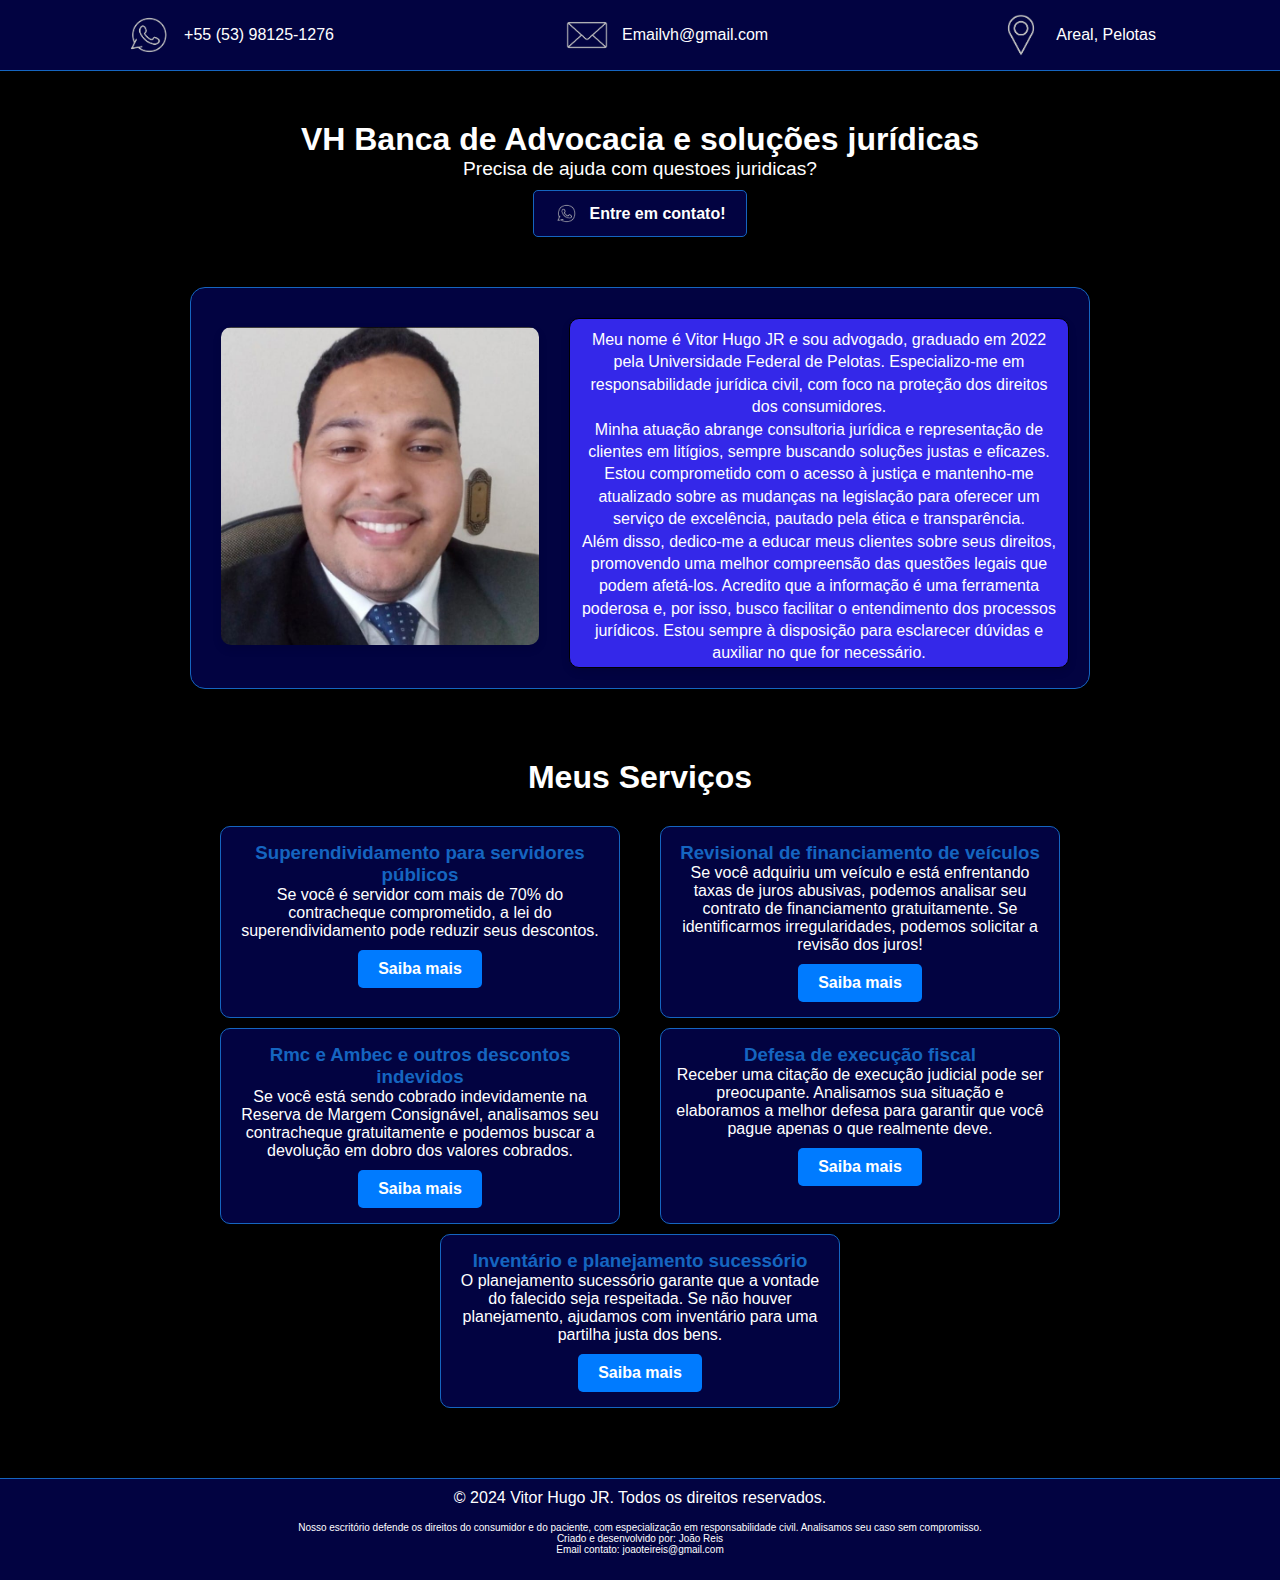
<file: index.html>
<!DOCTYPE html>
<html lang="pt-BR">
    <head>
        <meta charset="UTF-8">
        <meta name="viewport" content="width=device-width, initial-scale=1.0">
        <title>Escritório VH</title>
        <link rel="stylesheet" href="Style.css"> <!-- Vinculando o arquivo CSS -->
    </head>
    <body>

        <!-- Header da página -->
        <header>
            <!--whatsapp contato-->
            <div>
              <img src="imagens/logowpp.png" width="50" height="50" alt="whatsApp">
              <p> +55 (53) 98125-1276</p>
            </div>

            <!--Email contato-->
            <div>
              <img src="imagens/emaillogo.png" width="50" height="50" alt="mail">
              <p> Emailvh@gmail.com</p>
            </div>

            <!--Local-->
            <div>
              <img src="imagens/localLogo.png" width="50" height="50" alt="local">
              <p> Areal, Pelotas</p>
            </div>
        </header>
        
         <!-- Seção principal (apresentacao VH) -->
        <section id="apresentacaoVH">
          <h1>VH Banca de Advocacia e soluções jurídicas</h1>
          <p>Precisa de ajuda com questoes juridicas?</p>
          <a href="https://wa.me/5553981251276?text=Ola, tudo bem?" class="btn-intro"><img src="imagens/logowpp.png" width="25" height="25" alt="whatsApp">Entre em contato! </a>
        </section>

        <section id="apresentacaoPessoal">
          <div>
              <img src="imagens/fotovitor.jpg" alt="Foto de Vitor Hugo JR">
          </div>
          <div class="descricaoProfissional">
            <p>
              Meu nome é Vitor Hugo JR e sou advogado, graduado em 2022 pela Universidade Federal de Pelotas. Especializo-me em responsabilidade jurídica civil, com foco na proteção dos direitos dos consumidores. <br>

Minha atuação abrange consultoria jurídica e representação de clientes em litígios, sempre buscando soluções justas e eficazes. Estou comprometido com o acesso à justiça e mantenho-me atualizado sobre as mudanças na legislação para oferecer um serviço de excelência, pautado pela ética e transparência. <br>

Além disso, dedico-me a educar meus clientes sobre seus direitos, promovendo uma melhor compreensão das questões legais que podem afetá-los. Acredito que a informação é uma ferramenta poderosa e, por isso, busco facilitar o entendimento dos processos jurídicos. Estou sempre à disposição para esclarecer dúvidas e auxiliar no que for necessário. <br>
            </p>
        </div>
      </section>
      

        <!-- Seção de benefícios/serviços -->
        <section id="servicos">
            <h2>Meus Serviços</h2>

            <div class="acao1">
              <h3>Superendividamento para servidores públicos</h3>
              <p>Se você é servidor com mais de 70% do contracheque comprometido,
                 a lei do superendividamento pode reduzir seus descontos.</p>
              <a href="acao1.html" class="btn">Saiba mais</a>
            </div>
            <div class="acao2">
              <h3>Revisional de financiamento de veículos</h3>
              <p>Se você adquiriu um veículo e está enfrentando taxas de juros abusivas,
                 podemos analisar seu contrato de financiamento gratuitamente.
                 Se identificarmos irregularidades, podemos solicitar a revisão dos juros!</p>
              <a href="acao2.html" class="btn">Saiba mais</a>
            </div>
            <div class="acao3">
              <h3>Rmc e Ambec e outros descontos indevidos</h3>
              <p>Se você está sendo cobrado indevidamente na Reserva de Margem Consignável,
                 analisamos seu contracheque gratuitamente e podemos buscar a devolução em dobro dos valores cobrados.</p>
              <a href="acao3.html" class="btn">Saiba mais</a>
            </div>
            <div class="acao4">
              <h3>Defesa de execução fiscal</h3>
              <p>Receber uma citação de execução judicial pode ser preocupante.
                 Analisamos sua situação e elaboramos a melhor defesa para garantir que você pague apenas o que realmente deve.</p>
              <a href="acao4.html" class="btn">Saiba mais</a>
            </div>
            <div class="acao5">
              <h3>Inventário e planejamento sucessório</h3>
              <p>O planejamento sucessório garante que a vontade do falecido seja respeitada.
                 Se não houver planejamento, ajudamos com inventário para uma partilha justa dos bens.</p>
              <a href="acao5.html" class="btn">Saiba mais</a>
            </div>
        </section>

        
   
    
</body>
 <!--Footer da pagina-->
 <footer>
  <div class="footer-container">
      <p>&copy; 2024 Vitor Hugo JR. Todos os direitos reservados.</p>

      <div class="responsabilidade-civil">
          <p>
            Nosso escritório defende os direitos do consumidor e do paciente, com especialização em responsabilidade civil. Analisamos seu caso sem compromisso.
          </p>
          <p>Criado e desenvolvido por: João Reis <br> Email contato: joaoteireis@gmail.com</p>
      </div>
  </div>
</footer>

    
</html>
</file>
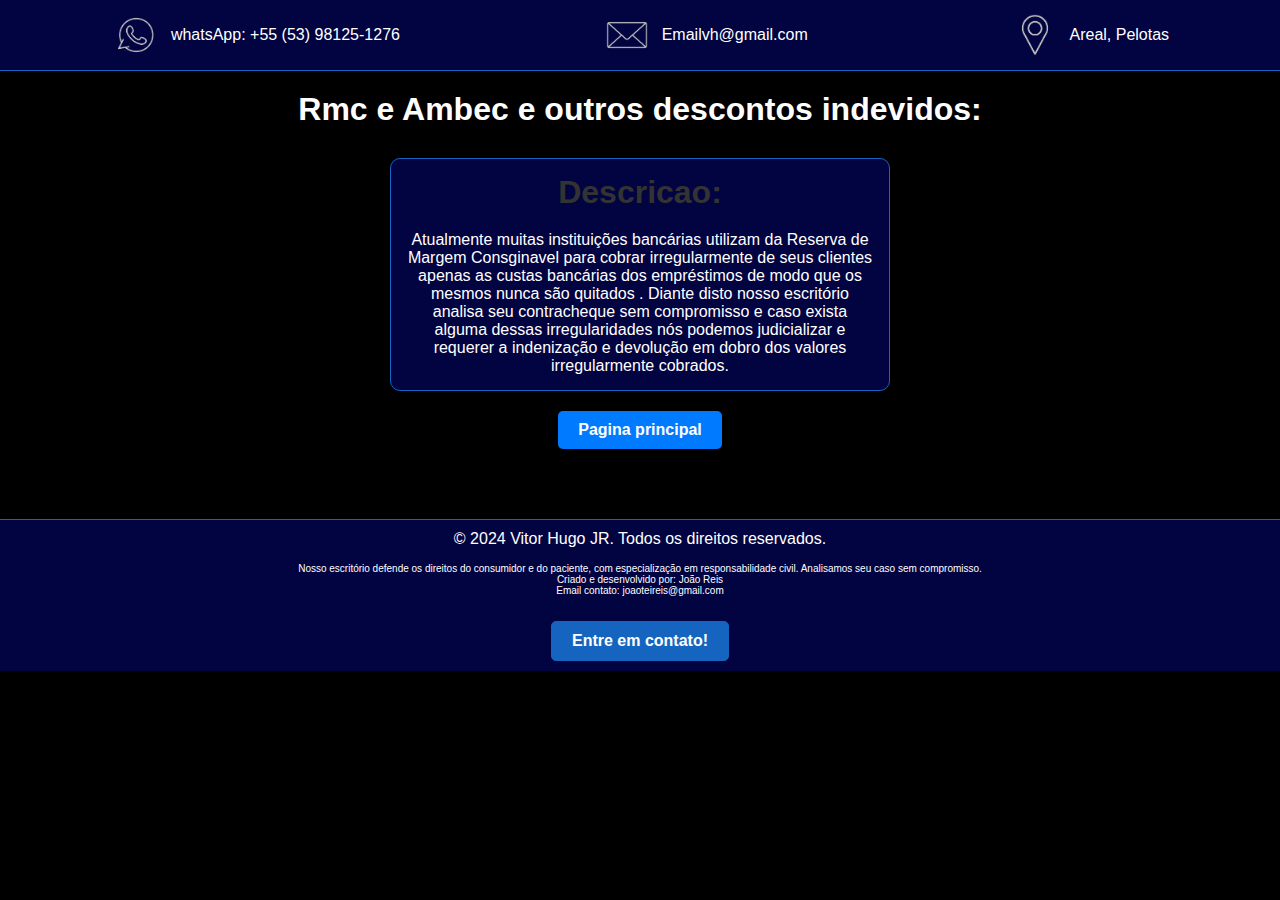
<file: acao3.html>
<!DOCTYPE html>
<html lang="pt-BR">
    <head>
        <meta charset="UTF-8">
        <meta name="viewport" content="width=device-width, initial-scale=1.0">
        <title>Rmc e Ambec e outros descontos indevidos</title>
        <link rel="stylesheet" href="Style.css"> <!-- Vinculando o arquivo CSS -->

    </head>
    <body>

        <!-- Header da página -->
        <header>
            <!--whatsapp contato-->
            <div>
              <img src="imagens/logowpp.png" width="50" height="50" alt="whatsApp">
              <p> whatsApp: +55 (53) 98125-1276</p>
            </div>

            <!--Email contato-->
            <div>
              <img src="imagens/emaillogo.png" width="50" height="50" alt="whatsApp">
              <p> Emailvh@gmail.com</p>
            </div>

            <!--Local-->
            <div>
              <img src="imagens/localLogo.png" width="50" height="50" alt="whatsApp">
              <p> Areal, Pelotas</p>
            </div>
        </header>

        <section class="acoes">
          <h1>Rmc e Ambec e outros descontos indevidos:</h1>
           <div class="acao-descricao">
            <h2>Descricao:</h2>
            <p>
              Atualmente muitas instituições bancárias utilizam da Reserva de Margem Consginavel para cobrar irregularmente de seus clientes apenas as custas bancárias dos empréstimos de modo que os mesmos nunca são quitados . Diante disto nosso escritório analisa seu contracheque sem compromisso e caso exista alguma dessas irregularidades nós podemos judicializar e requerer a indenização e devolução em dobro dos valores irregularmente cobrados.
            </p>
           </div>
            <a href="index.html" class="btn-paginaPrincipal">Pagina principal</a>
        </section>

        <!--Footer da pagina-->
        <footer>
          <div class="footer-container">
              <p>&copy; 2024 Vitor Hugo JR. Todos os direitos reservados.</p>
        
              <div class="responsabilidade-civil">
                  <p>
                    Nosso escritório defende os direitos do consumidor e do paciente, com especialização em responsabilidade civil. Analisamos seu caso sem compromisso.
                  </p>
                  <p>Criado e desenvolvido por: João Reis <br> Email contato: joaoteireis@gmail.com</p>
              </div>
              <a href="https://wa.me/5553981251276?text=Ola, tudo bem?" class="btn-intro-acoes">Entre em contato! </a>
          </div>
        </footer>

    </body>

</html>
</file>
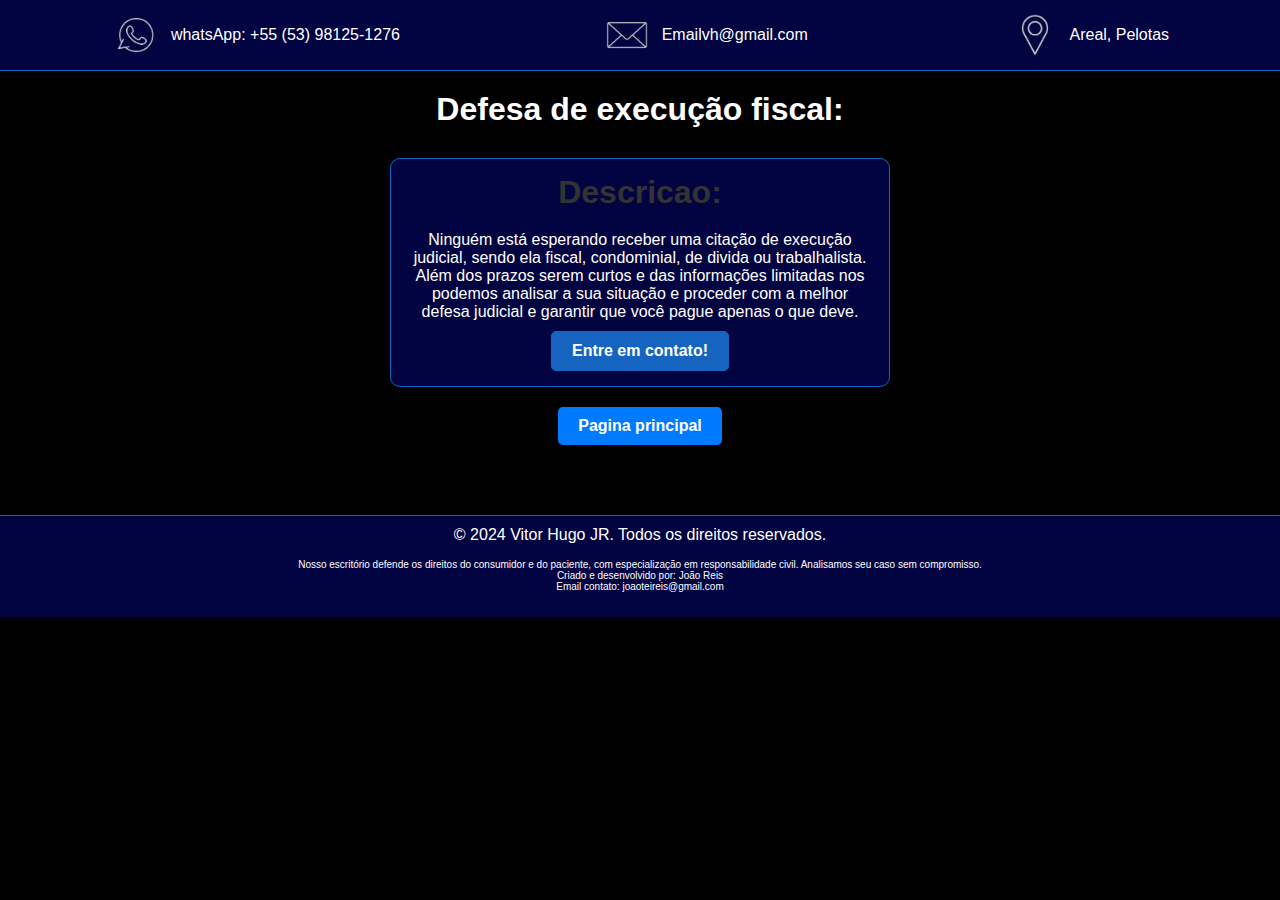
<file: acao4.html>
<!DOCTYPE html>
<html lang="pt-BR">
    <head>
        <meta charset="UTF-8">
        <meta name="viewport" content="width=device-width, initial-scale=1.0">
        <title>Defesa de execução fiscal</title>
        <link rel="stylesheet" href="Style.css"> <!-- Vinculando o arquivo CSS -->

    </head>
    <body>

        <!-- Header da página -->
        <header>
            <!--whatsapp contato-->
            <div>
              <img src="imagens/logowpp.png" width="50" height="50" alt="whatsApp">
              <p> whatsApp: +55 (53) 98125-1276</p>
            </div>

            <!--Email contato-->
            <div>
              <img src="imagens/emaillogo.png" width="50" height="50" alt="whatsApp">
              <p> Emailvh@gmail.com</p>
            </div>

            <!--Local-->
            <div>
              <img src="imagens/localLogo.png" width="50" height="50" alt="whatsApp">
              <p> Areal, Pelotas</p>
            </div>
        </header>

        <section class="acoes">
            <h1>Defesa de execução fiscal:</h1>
            <div class="acao-descricao">
             <h2>Descricao:</h2>
             <p>
              Ninguém está esperando receber uma citação de execução judicial, sendo ela fiscal, condominial, de divida ou trabalhalista. Além dos prazos serem curtos e das informações limitadas nos podemos analisar a sua situação e proceder com a melhor defesa judicial e garantir que você pague apenas o que deve.
             </p>
             <a href="https://wa.me/5553981251276?text=Ola, tudo bem?" class="btn-intro-acoes">Entre em contato! </a>
            </div>
            <a href="index.html" class="btn-paginaPrincipal">Pagina principal</a>
        </section>

        <!--Footer da pagina-->
        <footer>
          <div class="footer-container">
              <p>&copy; 2024 Vitor Hugo JR. Todos os direitos reservados.</p>
        
              <div class="responsabilidade-civil">
                  <p>
                    Nosso escritório defende os direitos do consumidor e do paciente, com especialização em responsabilidade civil. Analisamos seu caso sem compromisso.
                  </p>
                  <p>Criado e desenvolvido por: João Reis <br> Email contato: joaoteireis@gmail.com</p>
              </div>
          </div>
        </footer>

    </body>

</html>
</file>
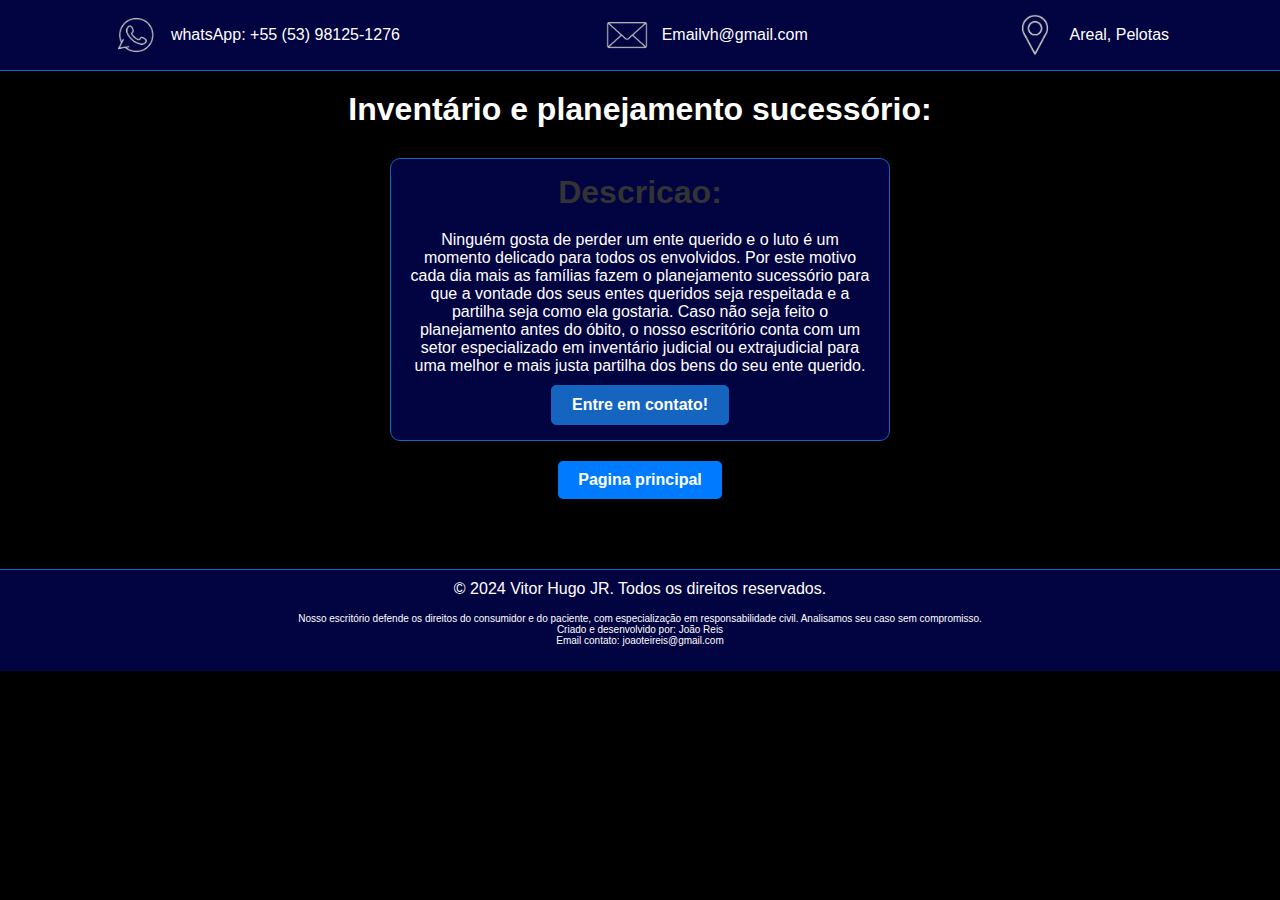
<file: acao5.html>
<!DOCTYPE html>
<html lang="pt-BR">
    <head>
        <meta charset="UTF-8">
        <meta name="viewport" content="width=device-width, initial-scale=1.0">
        <title>Inventário e planejamento sucessório</title>
        <link rel="stylesheet" href="Style.css"> <!-- Vinculando o arquivo CSS -->
    </head>
    <body>

        <!-- Header da página -->
        <header>
            <!--whatsapp contato-->
            <div>
              <img src="imagens/logowpp.png" width="50" height="50" alt="whatsApp">
              <p> whatsApp: +55 (53) 98125-1276</p>
            </div>

            <!--Email contato-->
            <div>
              <img src="imagens/emaillogo.png" width="50" height="50" alt="whatsApp">
              <p> Emailvh@gmail.com</p>
            </div>

            <!--Local-->
            <div>
              <img src="imagens/localLogo.png" width="50" height="50" alt="whatsApp">
              <p> Areal, Pelotas</p>
            </div>
        </header>

        <section class="acoes">
            <h1>Inventário e planejamento sucessório:</h1>
            <div class="acao-descricao">
             <h2>Descricao:</h2>
             <p>
              Ninguém gosta  de perder um ente querido e o luto é um momento delicado para todos os envolvidos. Por este motivo cada dia mais as famílias fazem o planejamento sucessório para que a vontade dos seus entes queridos seja respeitada e a partilha seja como ela gostaria.
              Caso não seja feito o planejamento antes do óbito, o nosso escritório conta com um setor especializado em inventário judicial ou extrajudicial para uma melhor e mais justa partilha dos bens do seu ente querido.
             </p>
             <a href="https://wa.me/5553981251276?text=Ola, tudo bem?" class="btn-intro-acoes">Entre em contato! </a>
            </div>
            <a href="index.html" class="btn-paginaPrincipal">Pagina principal</a>
        </section>

        <!--Footer da pagina-->
        <footer>
          <div class="footer-container">
              <p>&copy; 2024 Vitor Hugo JR. Todos os direitos reservados.</p>
        
              <div class="responsabilidade-civil">
                  <p>
                    Nosso escritório defende os direitos do consumidor e do paciente, com especialização em responsabilidade civil. Analisamos seu caso sem compromisso.
                  </p>
                  <p>Criado e desenvolvido por: João Reis <br> Email contato: joaoteireis@gmail.com</p>
              </div>
          </div>
        </footer>

    </body>

</html>
</file>
<file: Style.css>
* {
    margin: 0;
    padding: 0;
    box-sizing: border-box;  /* Garante que o padding e a borda não expandam o tamanho dos elementos */
}

body {
    font-family: Arial, sans-serif;
    color: black;
    background-color: black;
    
    width: 100%;
    height: 100%;
}
/* Estiliza o header da página */
header {
    display: flex; /* Organiza os itens em linha */
    justify-content: space-around; /* Espaça igualmente os itens */
    align-items: center; /* Alinha os itens verticalmente no centro */
    padding: 10px;
    background-color: rgb(2, 3, 65); /* Cor de fundo clara para o header */
    border-bottom: 1px solid #1565c0;
}

header div {
    display: flex; /* Organiza imagem e texto em linha */
    align-items: center;
}

header img {
    margin-right: 10px; /* Espaço entre a imagem e o texto */
}


header p {
    margin: 0; /* Remove margens padrão do parágrafo */
}

/* Estiliza a seção de apresentação */
#apresentacaoVH {
    text-align: center; /* Alinha o texto ao centro */
    padding: 50px;
    background-color: black; /* Cor de fundo suave */
    /*border: 3px solid #1565c0;*/
}

#apresentacaoVH h1 {
    margin: 0; /* Remove margens padrão */
    font-size: 2em; /* Tamanho da fonte */
    color: white;
}

#apresentacaoVH p {
    font-size: 1.2em; /* Tamanho da fonte do parágrafo */
    color: white; /* Cor do texto */
}

#apresentacaoPessoal {
    display: grid;
    grid-template-columns: 1fr 1fr; /* Uma coluna para ocupar a largura total */
    grid-gap: 20px;
    padding: 20px;
    background-color: rgb(2, 3, 65);
    border: 1px solid #1565c0;
    border-radius: 15px;
    box-shadow: 0px 4px 10px rgba(0, 0, 0, 0.2);
    margin-bottom: 50px;
    justify-content: center;
    align-items: center;
    width: 90%; /* Ocupará 90% da largura da tela */
    max-width: 900px; /* Largura máxima da box */
    min-width: 600px; /* Largura mínima da box */
    margin-left: auto; /* Centraliza a box */
    margin-right: auto; /* Centraliza a box */
}


#apresentacaoPessoal h3 {
    color: #333;
    font-size: 1.2em;
    line-height: 1.5;
}

#apresentacaoPessoal img {
    width: 100%;
    max-width: 500px; /* Ajuste para que a imagem não fique muito grande */
    border-radius: 10px;
    box-shadow: 0px 4px 10px rgba(0, 0, 0, 0.1);
}

#apresentacaoPessoal div {
    text-align: center;
    padding: 10px;
}

/* Box interna para a descrição profissional */
.descricaoProfissional {
    background-color: #3428e9;
    border: 1px solid #000000;
    padding: 20px;
    border-radius: 10px;
    box-shadow: 0px 4px 8px rgba(0, 0, 0, 0.1);
    margin-top: 10px;
    width: 100%; /* Ocupará 90% da largura da box pai */
    max-width: 800px; /* Largura máxima da box */
    min-width: 500px; /* Largura mínima da box */
    height: 350px;
    margin-left: auto; /* Centraliza a box */
    margin-right: auto; /* Centraliza a box */
}

.descricaoProfissional p {
    color: white;
    font-size: 1em;
    line-height: 1.4;
}


/* Estiliza a seção de serviços com Grid */
#servicos {
    display: grid;
    grid-template-columns: repeat(2, 430px); /* 2 colunas de igual largura */
    grid-gap: 10px; /* Espaçamento horizontal e vertical entre as caixas */
    padding: 20px;
    background-color: black;
    margin-bottom: 50px;
    justify-content: center; /* Centraliza as colunas */
}

#servicos h2 {
    text-align: center;
    font-size: 2em;
    margin-bottom: 20px;
    color: white;
    grid-column: span 2; /* Faz o título ocupar toda a largura */
}

/* Estilo padrão para todas as caixas de ação */
.acao1, .acao2, .acao3, .acao4, .acao5 {
    background-color: rgb(2, 3, 65);
    border: 1px solid #1565c0;
    border-radius: 10px;
    padding: 15px;
    box-shadow: 0px 4px 6px rgba(0, 0, 0, 0.1);
    width: 100%; /* Garante que as caixas tenham a mesma largura */
    max-width: 400px; /* Largura máxima para as caixas */
    text-align: center; /* Centraliza o conteúdo nas caixas */
    justify-self: center; /* Centraliza cada caixa dentro de sua célula */
}


/* Configura a caixa 5 para ocupar toda a largura da última linha */
.acao5 {
    grid-column: 1 / -1; /* Centraliza a caixa ocupando o centro */
    justify-self: center; /* Centraliza a caixa na linha */
    width: 100%; /* Garante que a caixa não ultrapasse o tamanho das outras */
    max-width: 400px; /* Define uma largura máxima para manter o alinhamento */
}
/* Diferenciação das cores do título de cada caixa */
.acao1, .acao2, .acao3, .acao4, .acao5 h3 { color: #1565c0; }

/*Estilo de cada acao*/
.acoes {
    display: grid;
    grid-template-columns: 1fr; /* Define uma coluna */
    grid-gap: 10px; /* Espaçamento horizontal e vertical entre as caixas */
    padding: 20px;
    background-color: black;
    margin-bottom: 50px;
    justify-content: center; /* Centraliza as colunas */
}

.acoes h1 {
    text-align: center;
    font-size: 2em;
    margin-bottom: 20px;
    color: white;
}

.acoes h2 {
    text-align: center;
    font-size: 2em;
    margin-bottom: 20px;
    color: #333;
    grid-column: span 2; /* Faz o título ocupar toda a largura */
}

.acao-descricao {
    background-color: rgb(2, 3, 65);
    border: 1px solid #1565c0;
    border-radius: 10px;
    padding: 15px;
    box-shadow: 0px 4px 6px rgba(0, 0, 0, 0.1);
    width: 100%;
    max-width: 500px;
    text-align: center;
    justify-self: center;
    margin: 0 auto;
    display: flex;
    flex-direction: column;
    align-items: center; /* Centraliza o conteúdo dentro da div */
}

.video-custom {
    margin-bottom: 15px;
    max-width: 1000px; /* Ajuste conforme necessário */
    height: auto;
}

.video-custom iframe {
    width: 100%; /* Garante que o vídeo utilize toda a largura da div */
    max-width: 100%; /* Limita a largura máxima do vídeo */
    height: auto; /* Mantém a proporção do vídeo */
    aspect-ratio: 16 / 9; /* Mantém a proporção de aspecto 16:9 (ou ajuste conforme necessário) */
}

.btn-intro-acoes {
    display: inline-flex;          
    align-items: center; 
    justify-content: center;
    padding: 10px 20px; 
    color: #fff; 
    background-color: #1565c0;
    border: 1px solid #1565c0; 
    border-radius: 5px; 
    font-weight: bold; 
    margin-top: 10px;
    text-decoration: none;  
}

.btn-paginaPrincipal {
    display: inline-block;
    max-width: 200px;
    justify-self: center;
    padding: 10px 20px;
    color: #fff;
    background-color: #007bff;
    text-decoration: none;
    border-radius: 5px;
    font-weight: bold;
    margin-top: 10px;
    text-align: center;    
}



/* Estilo para os botões */
.btn {
    display: inline-block;
    padding: 10px 20px;
    color: #fff;
    background-color: #007bff;
    text-decoration: none;
    border-radius: 5px;
    font-weight: bold;
    margin-top: 10px;
    text-align: center;
}

.btn-intro {
    display: inline-flex;          
    align-items: center; 
    justify-content: center;
    padding: 10px 20px; 
    color: #fff; 
    background-color: rgb(2, 3, 65);
    border: 1px solid #1565c0; 
    border-radius: 5px; 
    font-weight: bold; 
    margin-top: 10px;
    text-decoration: none; 
}

.btn-intro img {
    margin-right: 10px;            /* Espaçamento entre a imagem e o texto */
}

.btn:hover {
    background-color: #0056b3;
}

/* Estiliza o footer da página */
footer {
    text-align: center;
    padding: 10px;
    background-color: rgb(2, 3, 65);
    border-top: 1px solid #1565c0;
}

footer p {
    margin: 0;
}

footer a {
    color: #007bff;
    text-decoration: none;
}

footer a:hover {
    text-decoration: underline;
}

.responsabilidade-civil {
    color: #fff; /* Cor do texto */
    margin: 15px 0; /* Espaçamento acima e abaixo */
    text-align: center; /* Alinha o texto à esquerda */
    font-size: 10px;
}


/* Estiliza a seção principal */
#InventárioEPlanejamentoSucessório {
    padding: 20px;
    background-color: #e2e2e2; /* Cor de fundo suave */
    margin: 10px;
    border-radius: 5px; /* Canto arredondado */
    box-shadow: 0 2px 5px rgba(0, 0, 0, 0.1); /* Sombra leve para profundidade */
}

#InventárioEPlanejamentoSucessório h1 {
    font-size: 1.8em; /* Tamanho da fonte do título */
    margin-bottom: 10px; /* Espaço abaixo do título */
}

#InventárioEPlanejamentoSucessório p {
    font-size: 1em; /* Tamanho da fonte do parágrafo */
    color: #333; /* Cor do texto */
}

p{
    color: white;
}
/* CSS para dispositivos móveis */
@media (max-width: 768px) {
    /* Estilo global */
    body {
        font-size: 1em;
        padding: 0;
        margin: 0;
        width: 100%;
        height: 100%;
    }

    /* Header */
    header {
        flex-direction: column; /* Organiza os itens em coluna */
        text-align: center;
    }

    header div {
        flex-direction: column; /* Organiza imagem e texto em coluna */
        align-items: center;
    }

    header img {
        margin-bottom: 5px; /* Espaço entre a imagem e o texto */
        width: 50px; /* Ajuste de tamanho da imagem no celular */
    }

    /* Apresentação */
    #apresentacaoVH {
        padding: 20px;
    }

    #apresentacaoVH h1 {
        font-size: 1.8em;
    }

    #apresentacaoVH p {
        font-size: 1em;
    }

    /* Apresentação pessoal */
    #apresentacaoPessoal {
        grid-template-columns: 1fr; /* Apenas uma coluna no celular */
        padding: 10px;
        min-width: unset; /* Remove o limite mínimo de largura */
    }

    #apresentacaoPessoal img {
        max-width: 300px; /* Ajusta o tamanho máximo da imagem */
    }

    /* Descrição profissional */
    .descricaoProfissional {
        padding: 15px;
        min-width: unset; /* Remove o limite mínimo de largura */
        height: auto; /* Ajuste automático da altura */
        width: 100%;
    }

    /* Seção de serviços */
    #servicos {
        grid-template-columns: 1fr; /* Uma coluna no celular */
        gap: 10px;
        padding: 10px;
    }

    /* Estilo das caixas de ação */
    .acao1, .acao2, .acao3, .acao4, .acao5 {
        grid-column: 1 / -1; /* Ocupa uma coluna */
        justify-self: centers;
        width: 90%;
        max-width: 100%; /* Ajuste para ocupar toda a largura disponível */
    }

    /* Seção de ações */
    .acoes {
        padding: 10px;
    }

    .acao-descricao {
        max-width: 100%; /* Ajuste de largura */
        padding: 10px;
    }

    /* Botões */
    .btn-paginaPrincipal, .btn-intro, .btn {
        max-width: 100%; /* Botões ocupam toda a largura disponível */
        padding: 10px;
    }

    /* Footer */
    footer {
        padding: 10px;
    }

    .responsabilidade-civil {
        font-size: 0.8em; /* Texto menor para celular */
    }
}
</file>
